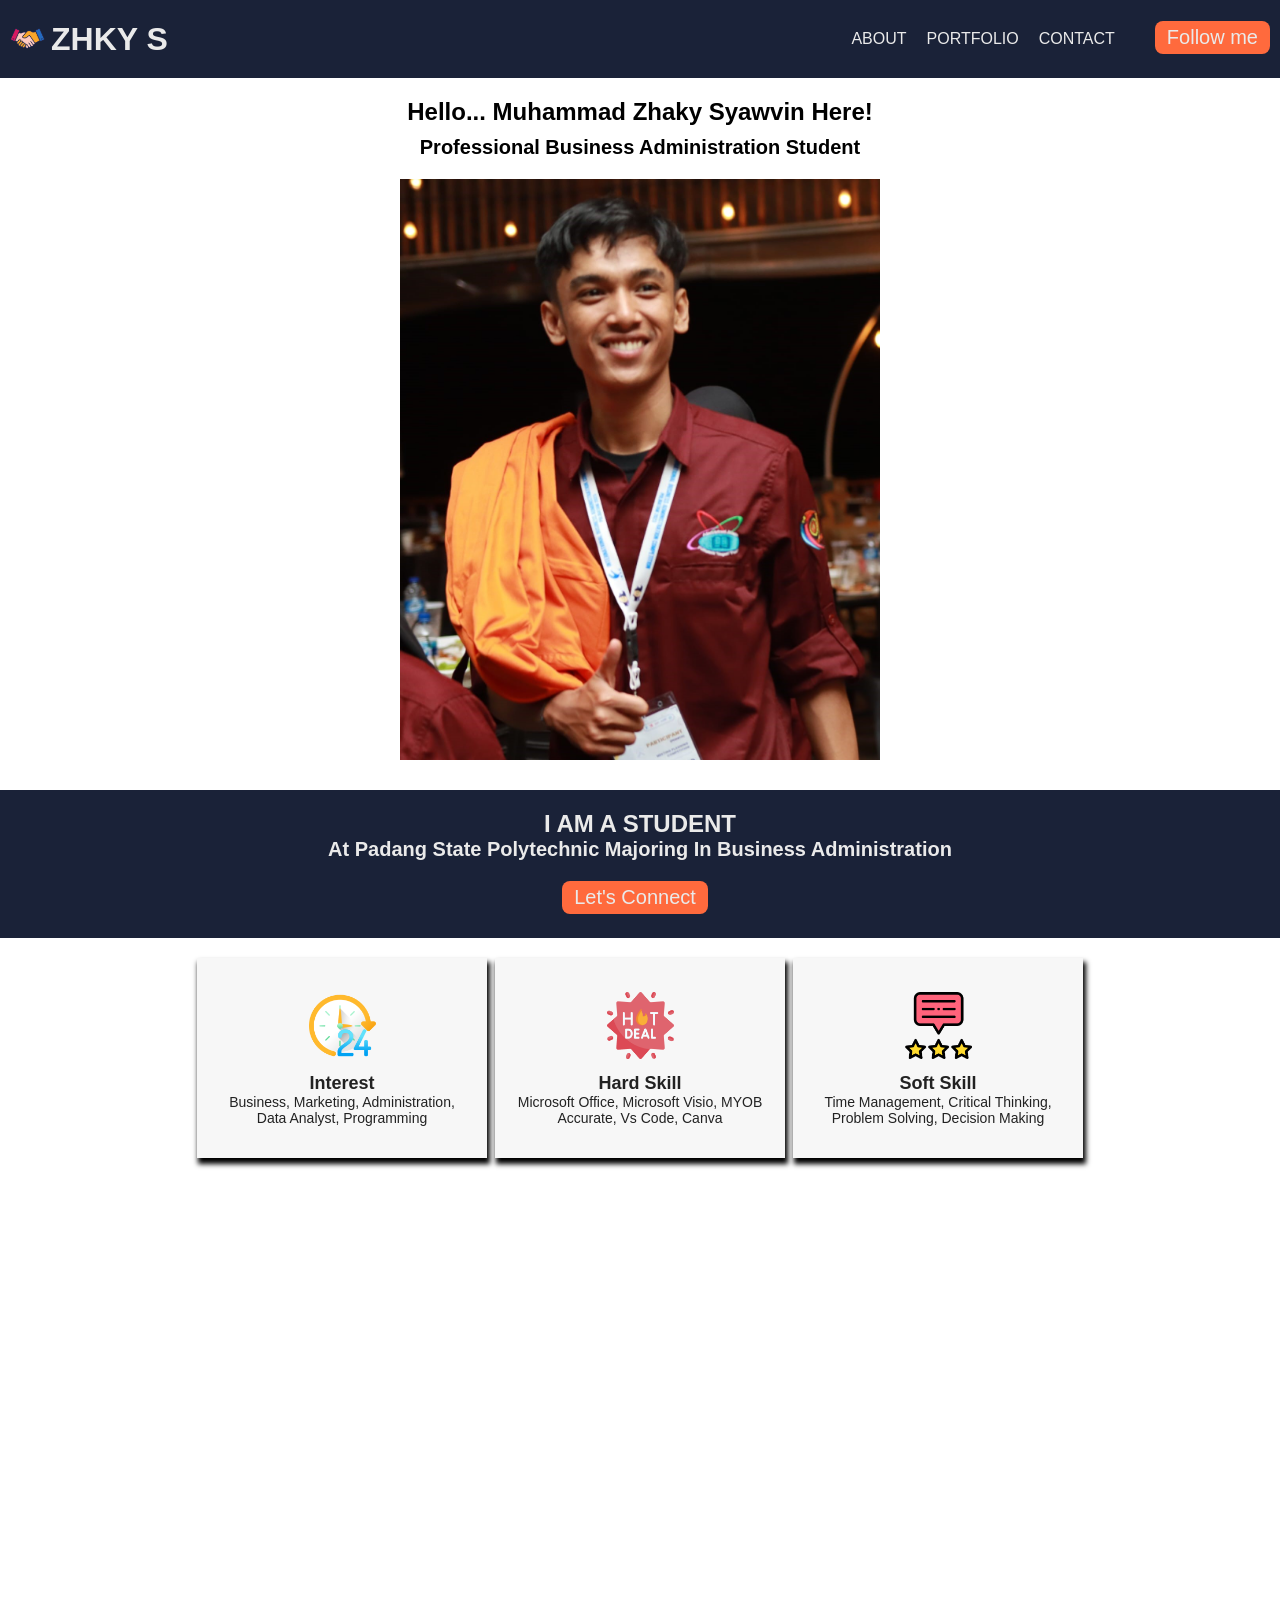
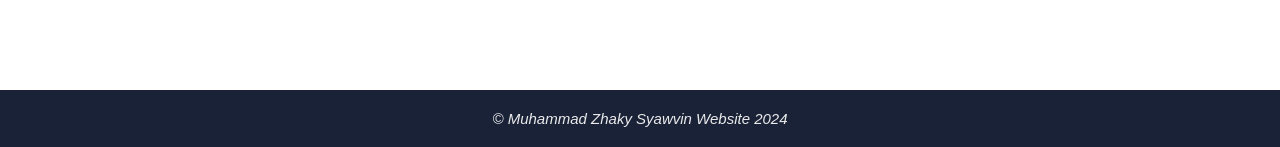
<file: index.html>
<html>

<head>
    <meta charset="UTF-8" />
    <link rel="icon" href="" />
    <meta name="viewport" content="width=device-width, initial-scale=1.0">
    <title>My Profile</title>
    <link rel="stylesheet" href="style.css" />
</head>

<body>
    <header>
        <div class="logo">
            <img src="partner.png" alt="logo" class="logo-img"/>
            <h1 class="logo-title">ZHKY S</h1>
        </div>
        <nav>
            <ul>
                <li><a href="#interest">ABOUT</a></li>
                <li><a href="https://drive.google.com/drive/folders/1-yS_Vc2vRtWjO94nk6vgjudI2ydtZwzs">PORTFOLIO</a></li>
                <li><a href="#biograph">CONTACT</a></li>
            </ul>
        </nav>
        <button class="btn-cta"><a href="https://instagram.com/zhakyvin">Follow me</button></a>
    </header>
    <div class="container">
        <div class="intro">
            <p class="title">Hello... Muhammad Zhaky Syawvin Here!</p>
            <p class="description">Professional Business Administration Student</p>
            <img src="pict1.jpg" alt="Muhammad Zhaky Syawvin foto 1" class="img-foto" />
        </div>
    </div>
    <div class="parallax">
        <div class="tentang">
            <p class="title" id="biograph">I AM A STUDENT</p>
            <p class="description">At Padang State Polytechnic Majoring In Business Administration</p>
            <div class="mt-10">
                <button class="btn-cta" onclick="redirWhatsapp()">Let's Connect</button>
            </div>
        </div>
        <div class="container">
            <div class="card">
                <div class="card-item" id="interest">
                    <img src="24-hours.png" alt="icon-1" class="icon" />
                    <p class="card-title">Interest</p>
                    <p class="card-description">Business, Marketing, Administration, Data Analyst, Programming </p>
                </div>
                <div class="card-item">
                    <img src="hot-deal.png" alt="icon-2" class="icon" />
                    <p class="card-title">Hard Skill</p>
                    <p class="card-description">Microsoft Office, Microsoft Visio, MYOB Accurate, Vs Code, Canva</p>
                </div>
                <div class="card-item">
                    <img src="rating.png" alt="icon-3" class="icon" />
                    <p class="card-title">Soft Skill</p>
                    <p class="card-description">Time Management, Critical Thinking, Problem Solving, Decision Making</p>
                </div>
            </div>
        </div>
    </div>
    <footer>
        <p class="footer">&copy; Muhammad Zhaky Syawvin Website 2024</p>
    </footer>

    <script>
        function redirWhatsapp() {
            window.location.href = "https://wa.me/+6281371814249"
        }
    </script>
</body>

</html>
</file>
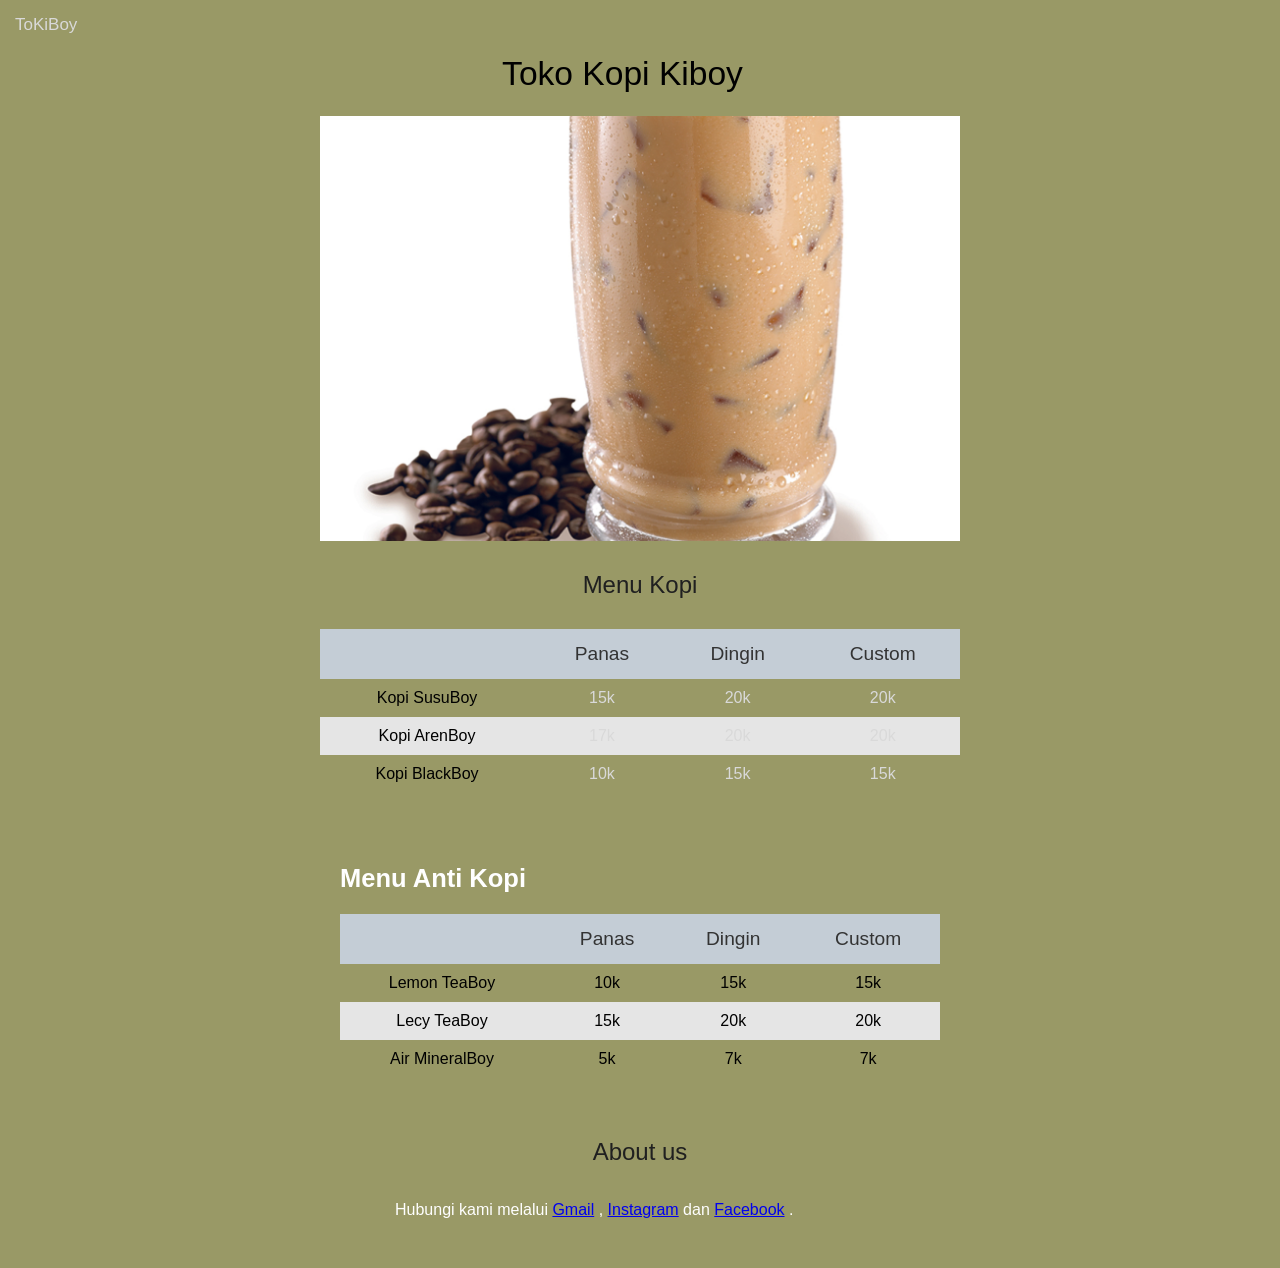
<file: Toko Online/Test.html>
<html>

<head>
    <meta charset="" UTF-8" />
    <meta name="" viewport" content="" width=device-width, initial scale="1.0" />
    <meta http-equiv="" X-UA-Compatible" content="ie=edge" />
    <tittle>ToKiBoy</tittle>
    <link href="Tokiboy.css" rel="stylesheet" />
</head>

<body>
    <div class="tm-container">
        <div class="tm-text-white tm-pagehead-container">
            <h1 class="tm-page-header">Toko Kopi Kiboy</h1>
        </div>
        <div class="tm-main-content">
            <div id="tm-intro-img"></div>
            <section class="tm-section-header">
                <h2 class="tm-section-header">Menu Kopi</h2>
                <div class="tm-responsive-table">
                    <table>
                        <tr class="tm-tr-header">
                            <th>&nbsp;</th>
                            <th>Panas</th>
                            <th>Dingin</th>
                            <th>Custom</th>
                        </tr>
                        <tr>
                            <td class="tm-text-left">Kopi SusuBoy</td>
                            <td>15k</td>
                            <td>20k</td>
                            <td>20k</td>
                        </tr>
                        <tr>
                            <td class="tm-text-left">Kopi ArenBoy</td>
                            <td>17k</td>
                            <td>20k</td>
                            <td>20k</td>
                        </tr>
                        <tr>
                            <td class="tm-text-left">Kopi BlackBoy</td>
                            <td>10k</td>
                            <td>15k</td>
                            <td>15k</td>
                        </tr>
                    </table>
                </div>
            </section>
            <section class="tm-section">
                <h2 class="tm-tr-header">Menu Anti Kopi</h2>
                <div class="tm-responsive-table">
                    <table>
                        <tr class="tm-tr-header">
                            <th>&nbsp;</th>
                            <th>Panas</th>
                            <th>Dingin</th>
                            <th>Custom</th>
                        </tr>
                        <tr class="tm-text-left">
                            <td>Lemon TeaBoy</td>
                            <td>10k</td>
                            <td>15k</td>
                            <td>15k</td>
                        </tr>
                        <tr class="tm-text-left">
                            <td>Lecy TeaBoy</td>
                            <td>15k</td>
                            <td>20k</td>
                            <td>20k</td>
                        </tr>
                        <tr class="tm-text-left">
                            <td>Air MineralBoy</td>
                            <td>5k</td>
                            <td>7k</td>
                            <td>7k</td>
                        </tr>
                    </table>
                </div>
            </section>
            <section class="tm-section tm-section-small">
                <h2 class="tm-section-header">About us</h2>
                <p class="tm-mb-0">
                    Hubungi kami melalui
                    <a href="mailto:ToKiBoy@Gmail.com">Gmail</a>
                    ,
                    <a href="https://instagram.com/ToKiBoy">Instagram</a>
                    dan
                    <a href="https://facebook.com/fToKiBoy">Facebook</a>
                    .
                </p>
            </section>
        </div>
    </div>
</body>

</html>
</file>
<file: style.css>
*, html, body {
    margin: 0;
    padding: 0;
    box-sizing: border-box;
    font-family: helvetica;
    scroll-behavior: smooth;
}

header {
    background: #1a2238;
    color: #eaeaea;
    display: flex;
    flex-wrap: wrap;
    justify-content: center;
    align-items: center;
    gap: 10px;
}

.logo {
    margin-right: auto;
    display: flex;
    gap: 6px;
}

.logo:hover {
    color: #FF6A3D;
    transform: rotate(4deg);
}

.logo-img {
    width: 35px;
    height: 35px;
    margin-left: 10px;
}

.logo-title {
    cursor: pointer;
    transition: all .5s ease 0s;
}

nav ul {
    display: flex;
    padding: 20px;
}

li a {
    transition: all .5s ease 0s;
}

li a:hover {
    color: #FF6A3D;
}

a {
    color: #eaeaea;
    text-decoration: none;
}

li {
    list-style-type: none;
    padding: 10px;
}

.btn-cta {
    margin-right: 10px;
    margin-bottom: 4px;
    border: none;
    font-size: 20px;
    padding: 5px 12px;
    background: #FF6A3D;
    color: #eaeaea;
    border-radius: 8px;
    cursor: pointer;
}

.container {
    max-width: 1200px;
    margin: 0 auto;
    padding: 20px;
}

.intro {
    display: flex;
    flex-direction: column;
    justify-content: center;
    align-items: center;
    gap: 10px;
    text-align: center;
}

.title {
    font-size: 24px;
    font-weight: bold;
}

.description {
    font-size: 20px;
    font-weight: bold;
}

.img-foto {
    width: 100%;
    max-width: 500px;
    max-height: auto;
    padding: 10px;
}

.parallax {
    background-image: url(3.png) ;
    background-attachment: fixed;
    background-position: center;
    background-repeat: no-repeat;
    background-size: cover;
    height: 100vh;  
}

.tentang {
    display: flex;
    justify-content: center;
    align-items: center;
    flex-direction: column;
    background: #1a2238;
    color: #eaeaea;
    padding: 20px;
}

.mt-10 {
    margin-top: 20px;
}

.card {
    display: flex;
    flex-wrap: wrap;
    justify-content: center;
    align-items: center;
    gap: 8px;
}

.card-item {
    text-align: center;
    width: 25%;
    min-height: 200px;
    max-height: 300px;
    background: #f7f7f7;
    color: #222;
    padding: 20px;
    box-shadow: 2px 5px 5px 1px rgba(0,0,0,5)
}

.card-title {
    font-size: 18px;
    font-weight: bolder;
}

.card-description {
    font-size: 14px;
}

.icon {
    width: 75px;
    height: 75px;
    margin: 10px;
    padding: 4px;
}

.footer {
    display: flex;
    justify-content: center;
    align-items: center;
    padding: 20px;
    text-align: center;
    background: #1a2238;
    color: #eaeaea;
    font-size: 15px;
    font-style: italic;
}

@media screen and (max-width: 500px) {
    .card {
        flex-direction: column;
        gap: 0;
    }
    .card-item {
        width: 100%;
        opacity: 0.8;
    }
    .container {
        width: 100%;
        padding: 0;
    }
    .intro {
        margin-top: 20px;
    }
    .img-foto {
        padding: 0;
    }

    .description {
        display: flex;
        justify-content: center;
        text-align: center;
    }

    nav {
        position: fixed;
        bottom: 0;
        width: 100%;
        background: #1a2238;
        z-index: 9;
    }

    .footer {
        height: 30vh;
        padding: 1px;
    }
}
</file>
<file: Toko Online/Tokiboy.css>
/*
    Background Color :      #999966
    Tittle Color :          #996633
    Text Color :            #666666
    Text Dark Color :       #333333
    Table Heading Color :   #C4CDD6
    Table Alternate Color : #E5E8ED
*/

body {
    background-color: #999966;
    color:#d9d9d9;
    font-family: "Open sans", Arial, Helvetica, sans-serif;
    font-size: 17px;
    font-weight: 400;
    padding: 15px;
    margin: 0;
}

.tm-container{
    max-width: 640px;
    margin-left: auto;
    margin-right: auto;
}

.gambar {
    padding: 10px;
    margin: 10%;
    padding-top: 0;
}

.tm-text-white{
    color: rgb(0, 0, 0);
}

.tm-pagehead-container{
    text-align: center;
}

.tm-page-header{
    display: inline-block;
    vertical-align: baseline;
    margin-top: 20px;
    margin-right: 35px;
    font-size: 2.1rem;
    font-weight: 400;
}

.tm-main-content{
    color: white;
}

#tm-intro-img{
    background-image: url(Kopi.jpg);
    background-position: center;
    background-size: cover;
    min-height: 425px;
}

.tm-section-header{
    color: #202020;
    text-align: center;
    font-weight: 400;
    font-size: 1.5rem;
    margin-top: 30px;
    margin-bottom: 30px;
}

table{
    width: 100%;
    border-spacing: 0;
}

td{
    text-align: center;
    padding: 10px 15px;
}

.tm-text-left{
    text-align: center;
}

th{
    color: #333333;
    font-weight: 400;
    font-size: 1.2rem;
    padding-left: 15px;
    padding-right: 15px;

}

tr:nth-child(odd) {
    background-color: #e5e5e5;
}

tr.tm-tr-header{
    background-color: #c4cdd6;
    height: 50px;
}

.tm-text-left{
    color: black;
}
.tm-section{
    padding-top: 20px;
    padding-left: 20px;
    padding-right: 20px;
    padding-bottom: 30px;
}

.tm-section-small{
    max-width: 490px;
    margin-left: auto;
    margin-right: auto;
    padding-top: 0;
}

p{
    font-size: 1rem;
    line-height: 1.7;
}

.tm-mb-0{
    margin-bottom: 0;
}

img{
    max-width: 100%;
}

figure{
    margin: 0;
}

figcaption span{
    display: block;
    color: #333333;
    font-size: 18px;
}

.tm-item-name{
    margin-top: 20px;
    margin-bottom: 10px;
}

.tm-special-items{
    display: flex;
    margin-left: -15px;
    margin-right: -15px;
}

.tm-special-item{
    padding-left: 15px;
    padding-right: 15px;
}

hr{
    width: 60%;
    border: 0.5px solid #ccc;
}

@media (max-width: 550px) {
    .tm-special-item{
        padding-left: 15px;
        padding-right: 15px;
    }
    .tm-special-items{
        margin-left: -10px;
        margin-right: -10px;
    }
}

@media (max-width: 480px) {
    .tm-special-item{
        padding-left: 5px;
        padding-right: 5px;
    }
    .tm-special-items{
        margin-left: -5px;
        margin-right: -5px;
    }
}

@media (max-width: 430px) {
    .tm-responsive-table{
        overflow-x: auto;
    }
    table{
        width: auto;
    }
    .tm-special-item{
        flex-direction: column;
    }
    .tm-special-item{
        margin-bottom: 40px;
    }
    figcaption p{
        margin-bottom: 0;
        line-height: 1;
    }
}
</file>
